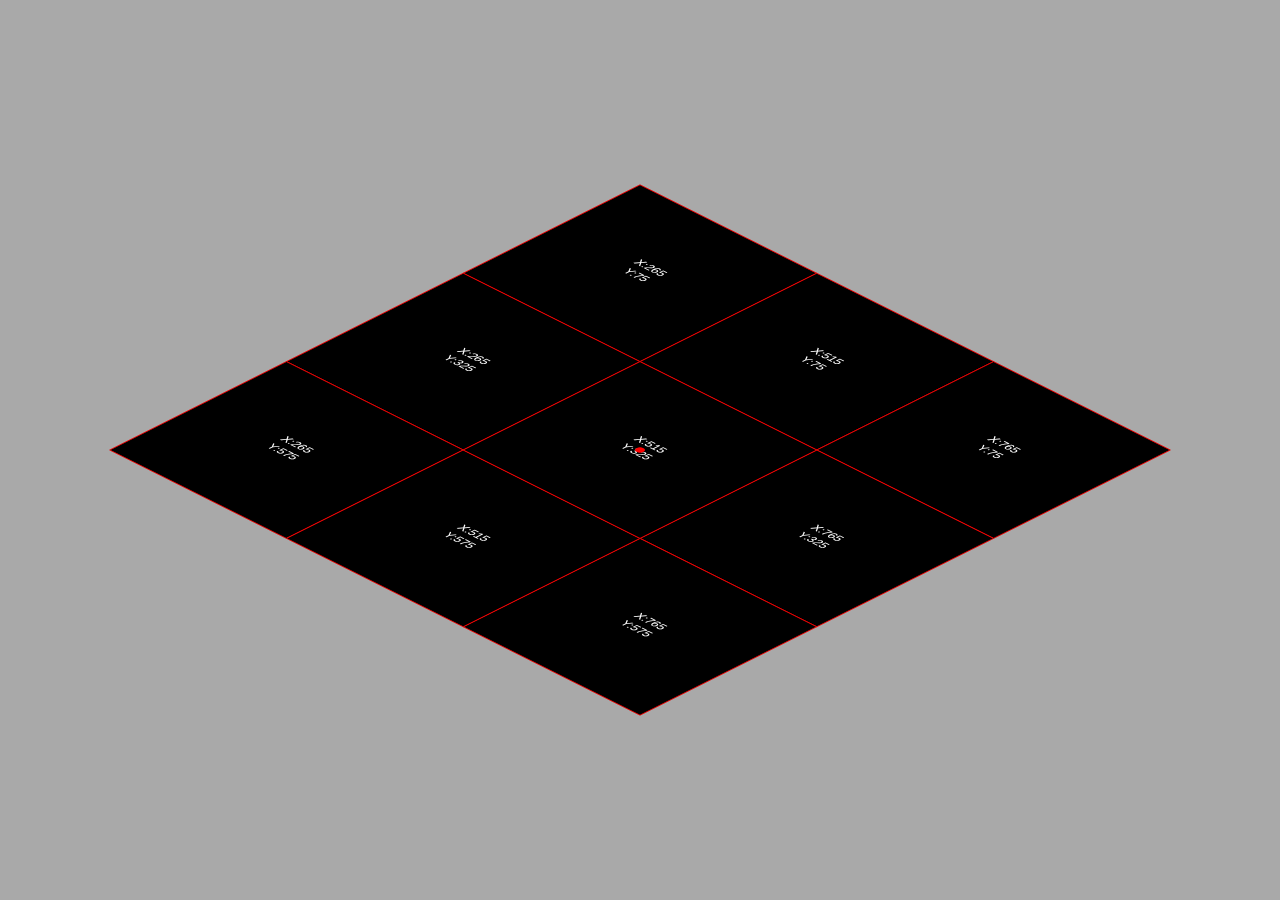
<file: isometric map generation/index.html>
<!DOCTYPE html>
<html lang="en">

<head>
    <meta charset="UTF-8">
    <meta http-equiv="X-UA-Compatible" content="IE=edge">
    <meta name="viewport" content="width=device-width, initial-scale=1.0">
    <link rel="stylesheet" href="style.css">
    <title>Document</title>
</head>

<body>
    <canvas id="canvas"></canvas>
    <script>
        let canvas = document.getElementById("canvas");
        let ctx = canvas.getContext("2d");
        let width = canvas.width = window.innerWidth;
        let height = canvas.height = window.innerHeight;
    </script>
    <script src="zoomAndPan.js"></script>
    <script src="reallyOptimizedScript.js"></script>
</body>

</html>
</file>
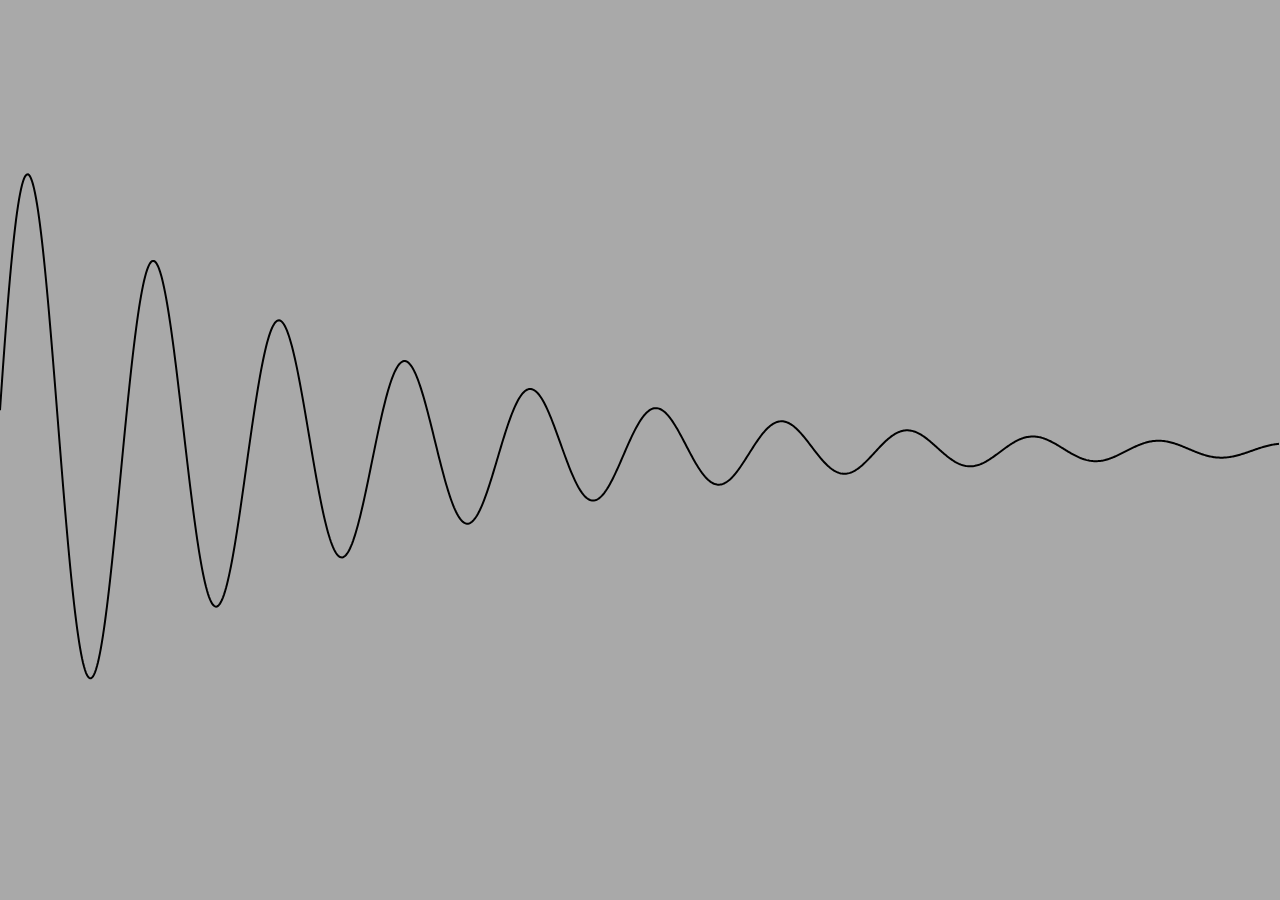
<file: plain canvas fun/index.html>
<!DOCTYPE html>
<html lang="en">

<head>
    <meta charset="UTF-8">
    <meta http-equiv="X-UA-Compatible" content="IE=edge">
    <meta name="viewport" content="width=device-width, initial-scale=1.0">
    <link rel="stylesheet" href="style.css">
    <title>Document</title>
</head>

<body>
    <canvas id="canvas"></canvas>
    <script src="dampedWave.js"></script>
</body>

</html>
</file>
<file: isometric map generation/style.css>
body {
    height: 100vh;
    margin: 0;
    padding: 0;
    overflow: hidden;
}

#canvas {
    width: 100%;
    height: 100%;
    background-color: darkgrey;
}
</file>
<file: plain canvas fun/style.css>
canvas {
    position: absolute;
    top: 0;
    left: 0;
    width: 100%;
    height: 100%;
    background-color: darkgray;
}
</file>
